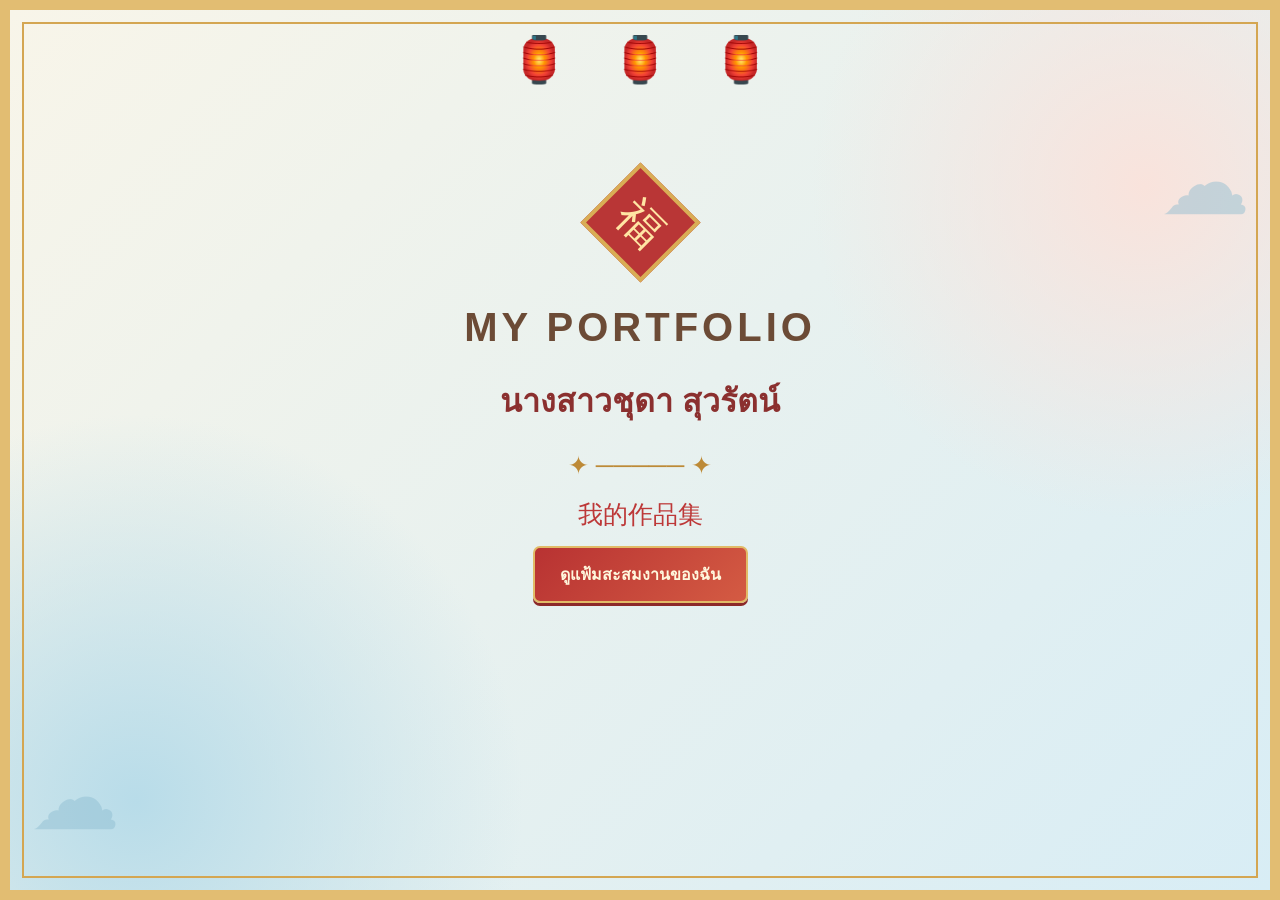
<file: index.html>
<!DOCTYPE html>
<html lang="th">
<head>
<meta charset="UTF-8">
<meta name="viewport" content="width=device-width, initial-scale=1.0">
<title>My Portfolio | นางสาวชุดา สุวรัตน์</title>
<link rel="stylesheet" href="style.css">
</head>

<body>

<div class="chinese-page home-page">

    <div class="lantern-top">🏮　🏮　🏮</div>

    <div class="cloud cloud1">☁</div>
    <div class="cloud cloud2">☁</div>

    <div class="home-content">

        <div class="fu">福</div>

        <p class="english-title">MY PORTFOLIO</p>

        <h1>นางสาวชุดา สุวรัตน์</h1>

        <div class="gold-line">✦ ───── ✦</div>

    
        <p class="chinese-text">我的作品集</p>

        <a href="cover.html" class="red-button">
            ดูแฟ้มสะสมงานของฉัน
        </a>

    </div>

    

</div>

</body>
</html>
</file>
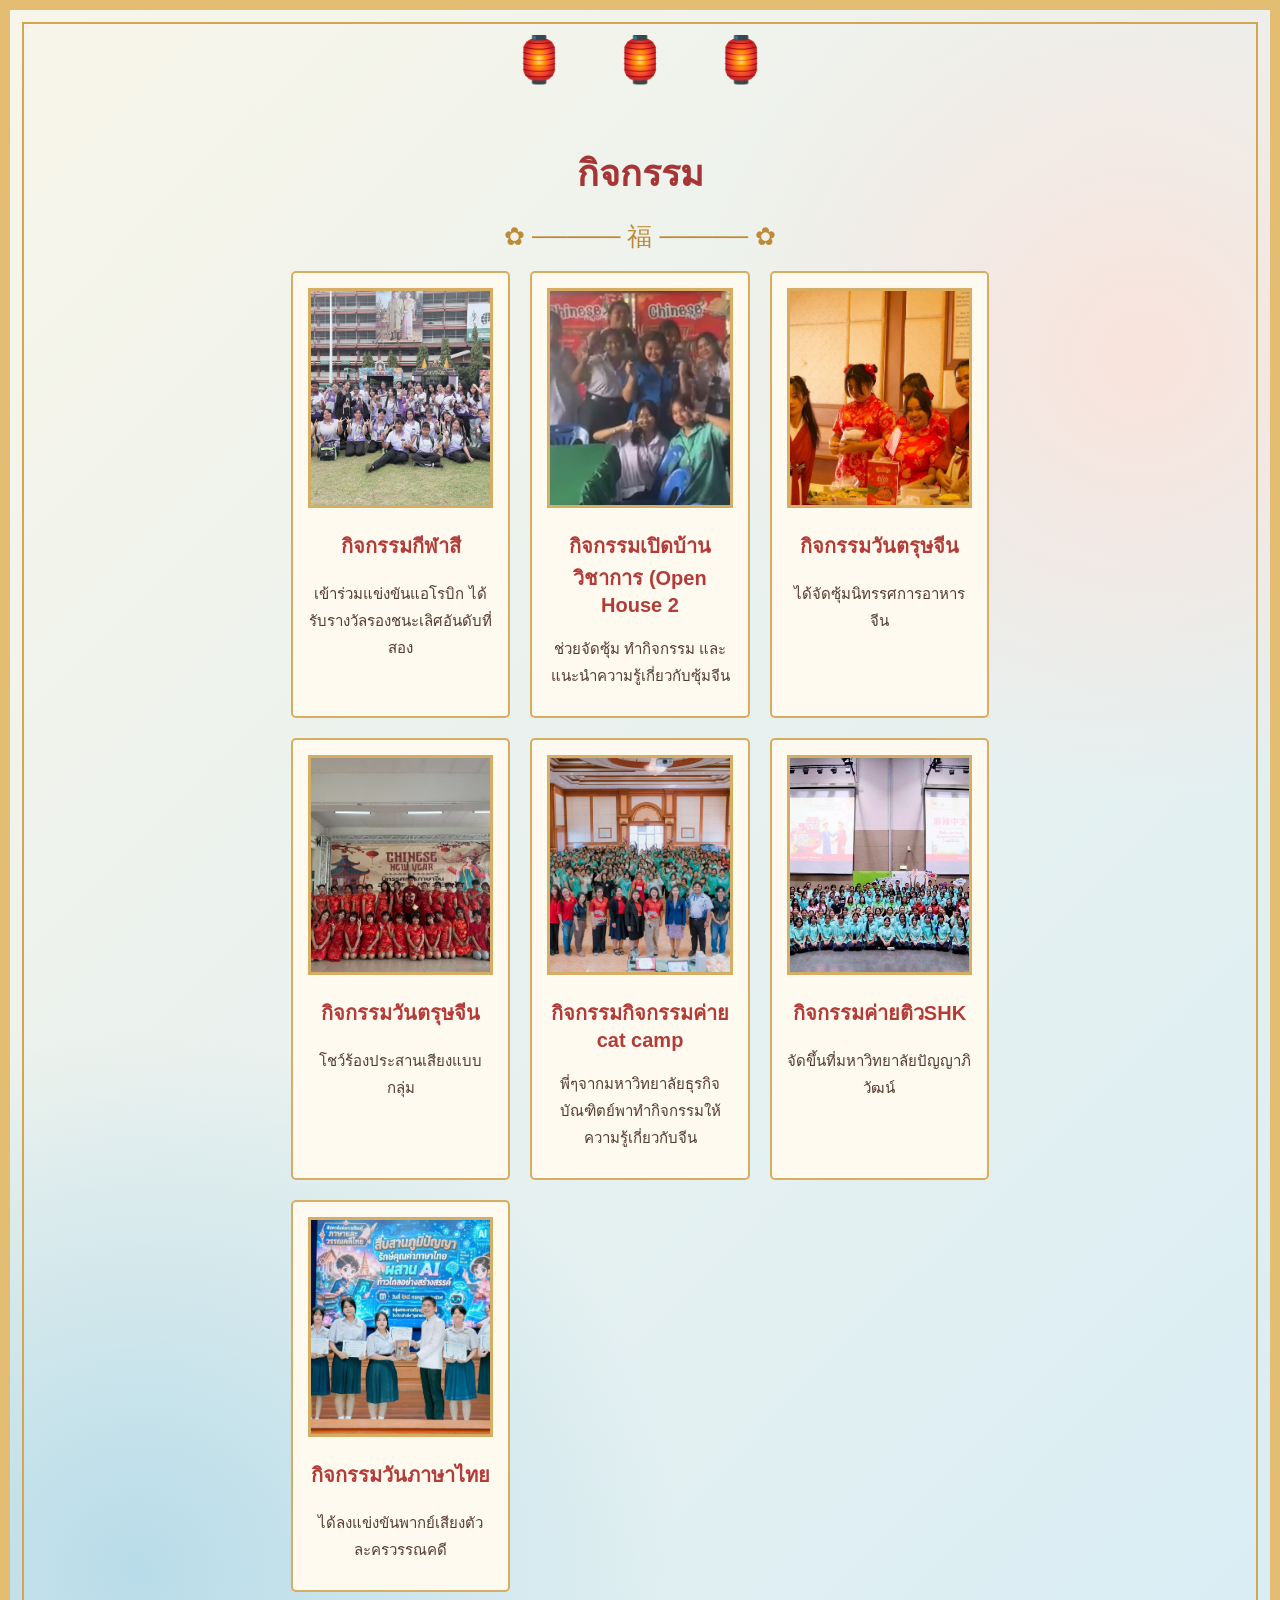
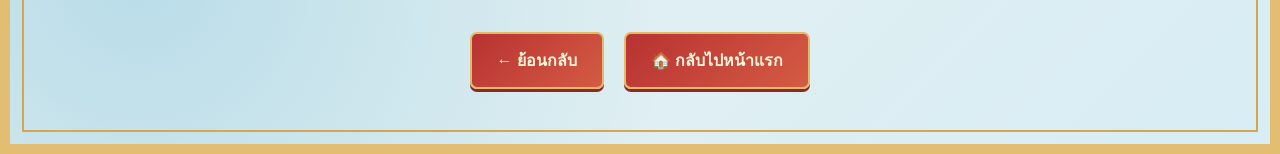
<file: activity.html>
<!DOCTYPE html>
<html lang="th">
<head>
<meta charset="UTF-8">
<meta name="viewport" content="width=device-width, initial-scale=1.0">
<title>กิจกรรม</title>
<link rel="stylesheet" href="style.css">
</head>

<body>

<div class="chinese-page">

    <div class="lantern-top">🏮　🏮　🏮</div>

    <div class="page-content">

        <h1>กิจกรรม</h1>

        <div class="gold-line">✿ ───── 福 ───── ✿</div>

        <div class="activity-grid">

            <div class="activity-card">

                <img src="IMG_2749.jpeg"
                     alt="กิจกรรมที่ 1">

                <h2>กิจกรรมกีฬาสี</h2>

                <p>เข้าร่วมแข่งขันแอโรบิก ได้รับรางวัลรองชนะเลิศอันดับที่สอง </p>

            </div>

            <div class="activity-card">

                <img src="IMG_1655.jpeg"
                     alt="กิจกรรมที่ 2">

                <h2>กิจกรรมเปิดบ้านวิชาการ (Open House 2</h2>

                <p>ช่วยจัดซุ้ม ทำกิจกรรม และแนะนำความรู้เกี่ยวกับซุ้มจีน</p>

                

            </div>

            <div class="activity-card">

                <img src="IMG_2776.jpeg"
                     alt="กิจกรรมที่ 3">

                <h2>กิจกรรมวันตรุษจีน</h2>

                <p>ได้จัดซุ้มนิทรรศการอาหารจีน</p>

                

            </div>
     <div class="activity-card">

                <img src="IMG_0337.jpeg"
                     alt="กิจกรรมที่ 4">

                <h2>กิจกรรมวันตรุษจีน</h2>

                <p> โชว์ร้องประสานเสียงแบบกลุ่ม </p>

        

            </div>
     <div class="activity-card">

                <img src="IMG_1664.jpeg"
                     alt="กิจกรรมที่ 5">

                <h2>กิจกรรมกิจกรรมค่าย cat camp</h2>

                <p>พี่ๆจากมหาวิทยาลัยธุรกิจบัณฑิตย์พาทำกิจกรรมให้ความรู้เกี่ยวกับจีน</p>

      

            </div>
         <div class="activity-card">

                <img src="IMG_1656.jpeg"
                     alt="กิจกรรมที่ 6">

                <h2>กิจกรรมค่ายติวSHK</h2>

                <p>จัดขึ้นที่มหาวิทยาลัยปัญญาภิวัฒน์</>

                </p>

            </div>
          <div class="activity-card">

                <img src="IMG_2091.jpeg"
                     alt="กิจกรรม">

                <h2>กิจกรรมวันภาษาไทย</h2>

                <p> ได้ลงแข่งขันพากย์เสียงตัวละครวรรณคดี</p>

            

            </div>
        </div>

        <div class="page-buttons">

            <a href="interest.html" class="red-button">
                ← ย้อนกลับ
            </a>

            <a href="index.html" class="red-button">
                🏠 กลับไปหน้าแรก
            </a>

        </div>

    </div>

</div>

</body>
</html>
</file>
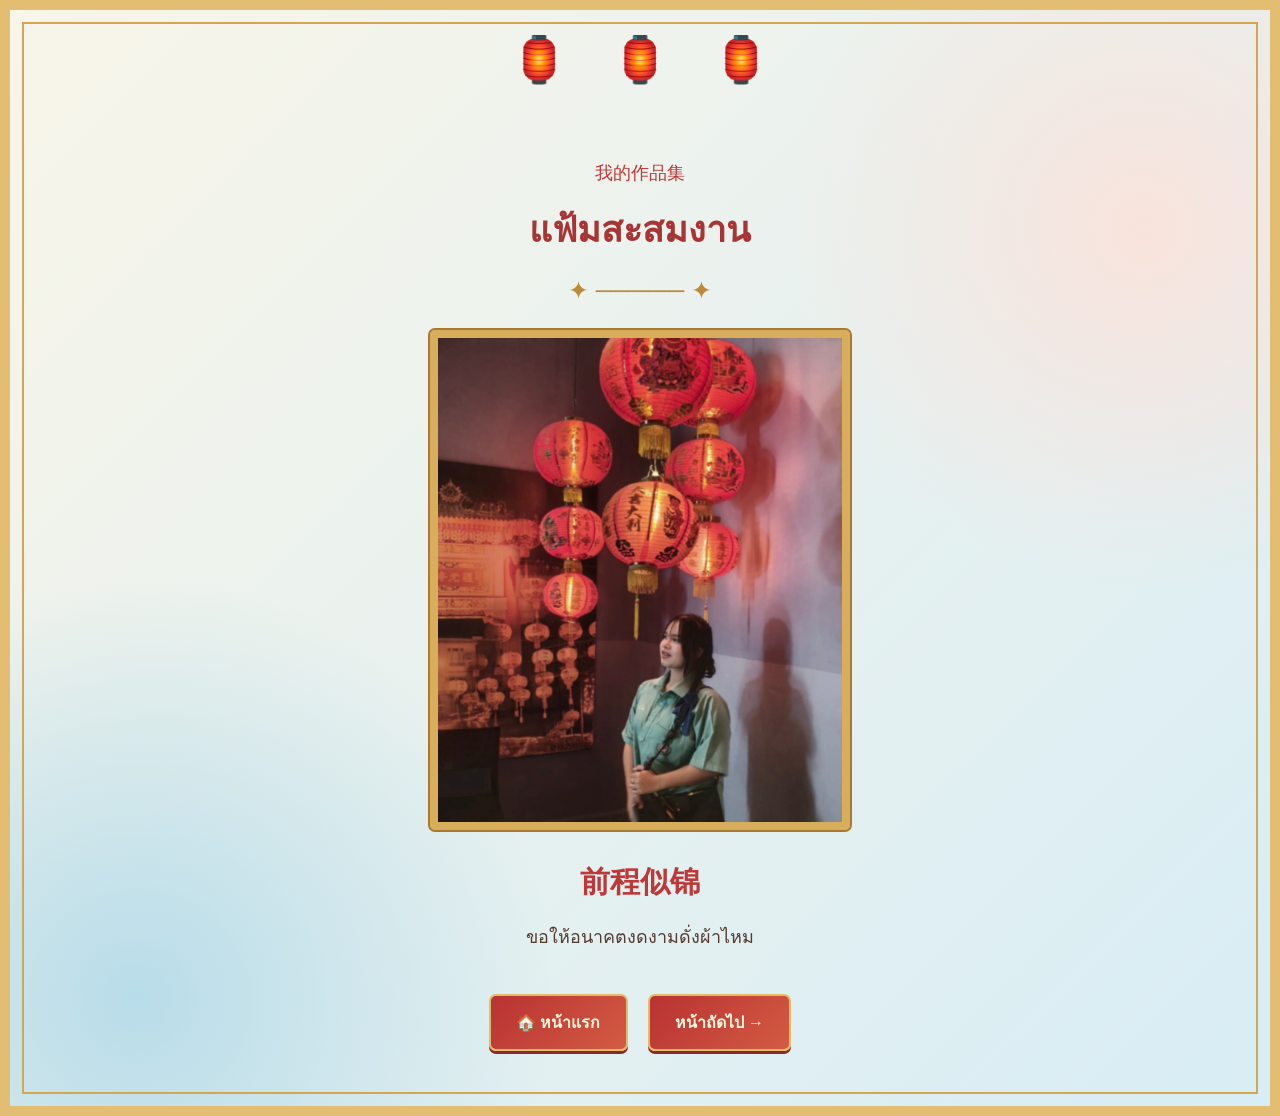
<file: cover.html>
<!DOCTYPE html>
<html lang="th">
<head>
<meta charset="UTF-8">
<meta name="viewport" content="width=device-width, initial-scale=1.0">
<title>หน้าปก Portfolio</title>
<link rel="stylesheet" href="style.css">
</head>

<body>

<div class="chinese-page">

    <div class="lantern-top">🏮　🏮　🏮</div>

    <div class="page-content cover-content">

        <p class="chinese-text">我的作品集</p>

        <h1>แฟ้มสะสมงาน</h1>

        <div class="gold-line">✦ ───── ✦</div>

        <img src="IMG_2713.jpeg"
     class="cover-photo"
     alt="รูปหน้าปกของชุดา">

<body>    

        <p class="chinese-quote">前程似锦</p>

        <p>ขอให้อนาคตงดงามดั่งผ้าไหม</p>

        <div class="page-buttons">

            <a href="index.html" class="red-button">
                🏠 หน้าแรก
            </a>

            <a href="profile.html" class="red-button">
                หน้าถัดไป →
            </a>

        </div>

    </div>

</div>

</body>
</html>
</file>
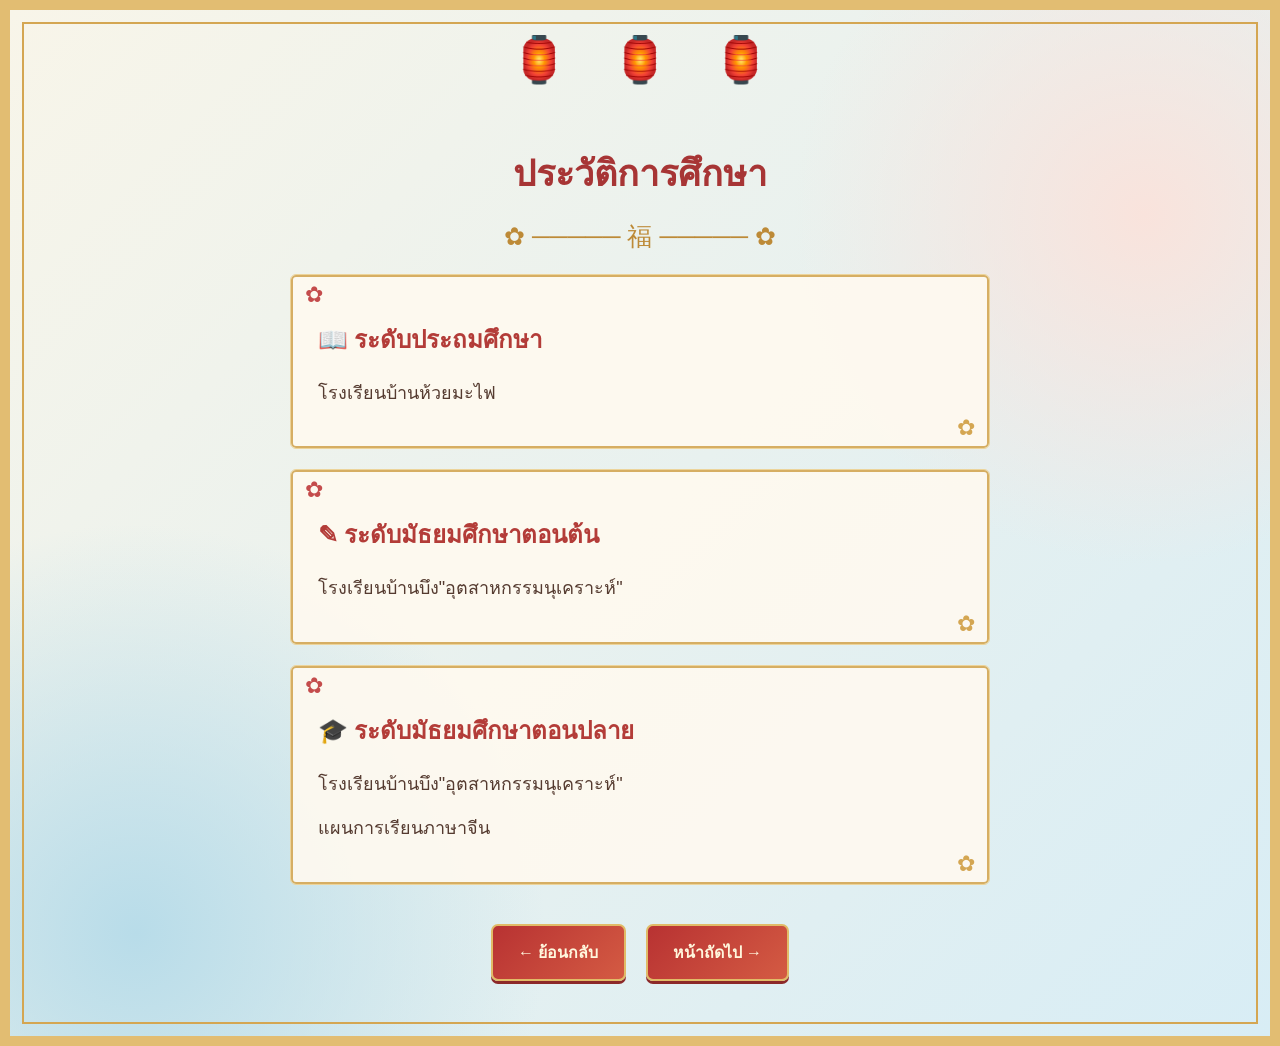
<file: education.html>
<!DOCTYPE html>
<html lang="th">
<head>
<meta charset="UTF-8">
<meta name="viewport" content="width=device-width, initial-scale=1.0">
<title>ประวัติการศึกษา</title>
<link rel="stylesheet" href="style.css">
</head>

<body>

<div class="chinese-page">

    <div class="lantern-top">🏮　🏮　🏮</div>

    <div class="page-content">

        <h1>ประวัติการศึกษา</h1>

        <div class="gold-line">✿ ───── 福 ───── ✿</div>

        <div class="info-box">

            <h2>📖 ระดับประถมศึกษา</h2>

            <p>โรงเรียนบ้านห้วยมะไฟ
        </div>

        <div class="info-box">

            <h2>✎ ระดับมัธยมศึกษาตอนต้น</h2>

            <p>โรงเรียนบ้านบึง"อุตสาหกรรมนุเคราะห์"
        </div>

        <div class="info-box">

            <h2>🎓 ระดับมัธยมศึกษาตอนปลาย</h2>

            <p>โรงเรียนบ้านบึง"อุตสาหกรรมนุเคราะห์"

            <p>แผนการเรียนภาษาจีน

        </div>

        <div class="page-buttons">

            <a href="profile.html" class="red-button">
                ← ย้อนกลับ
            </a>

            <a href="interest.html" class="red-button">
                หน้าถัดไป →
            </a>

        </div>

    </div>

</div>

</body>
</html>
</file>
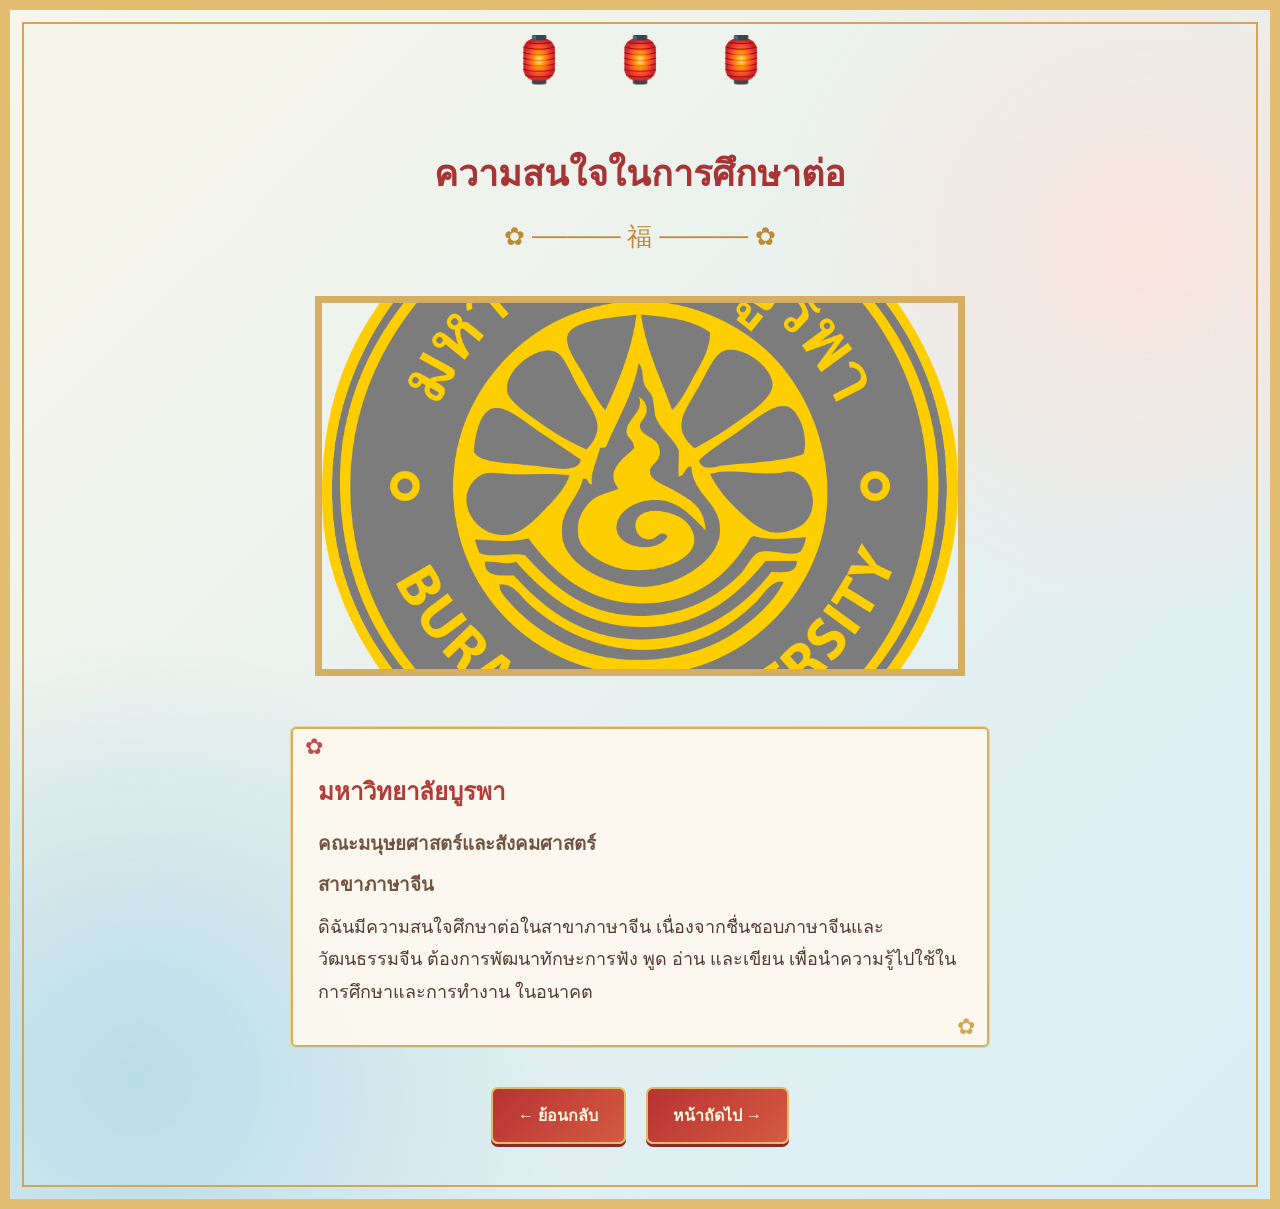
<file: interest.html>
<!DOCTYPE html>
<html lang="th">
<head>
<meta charset="UTF-8">
<meta name="viewport" content="width=device-width, initial-scale=1.0">
<title>ความสนใจในการศึกษาต่อ</title>
<link rel="stylesheet" href="style.css">
</head>

<body>

<div class="chinese-page">

    <div class="lantern-top">🏮　🏮　🏮</div>

    <div class="page-content">

        <h1>ความสนใจในการศึกษาต่อ</h1>

        <div class="gold-line">✿ ───── 福 ───── ✿</div>

        <img src="IMG_2752.png"
             class="study-photo"
             alt="มหาวิทยาลัยที่สนใจ">

        <div class="info-box">

            <h2>มหาวิทยาลัยบูรพา</h2>

            <h3>คณะมนุษยศาสตร์และสังคมศาสตร์</h3>

            <h3>สาขาภาษาจีน</h3>

            <p>
                ดิฉันมีความสนใจศึกษาต่อในสาขาภาษาจีน
                เนื่องจากชื่นชอบภาษาจีนและวัฒนธรรมจีน
                ต้องการพัฒนาทักษะการฟัง พูด อ่าน และเขียน
                เพื่อนำความรู้ไปใช้ในการศึกษาและการทำงาน
                ในอนาคต
            </p>

        </div>

        <div class="page-buttons">

            <a href="education.html" class="red-button">
                ← ย้อนกลับ
            </a>

            <a href="activity.html" class="red-button">
                หน้าถัดไป →
            </a>

        </div>

    </div>

</div>

</body>
</html>
</file>
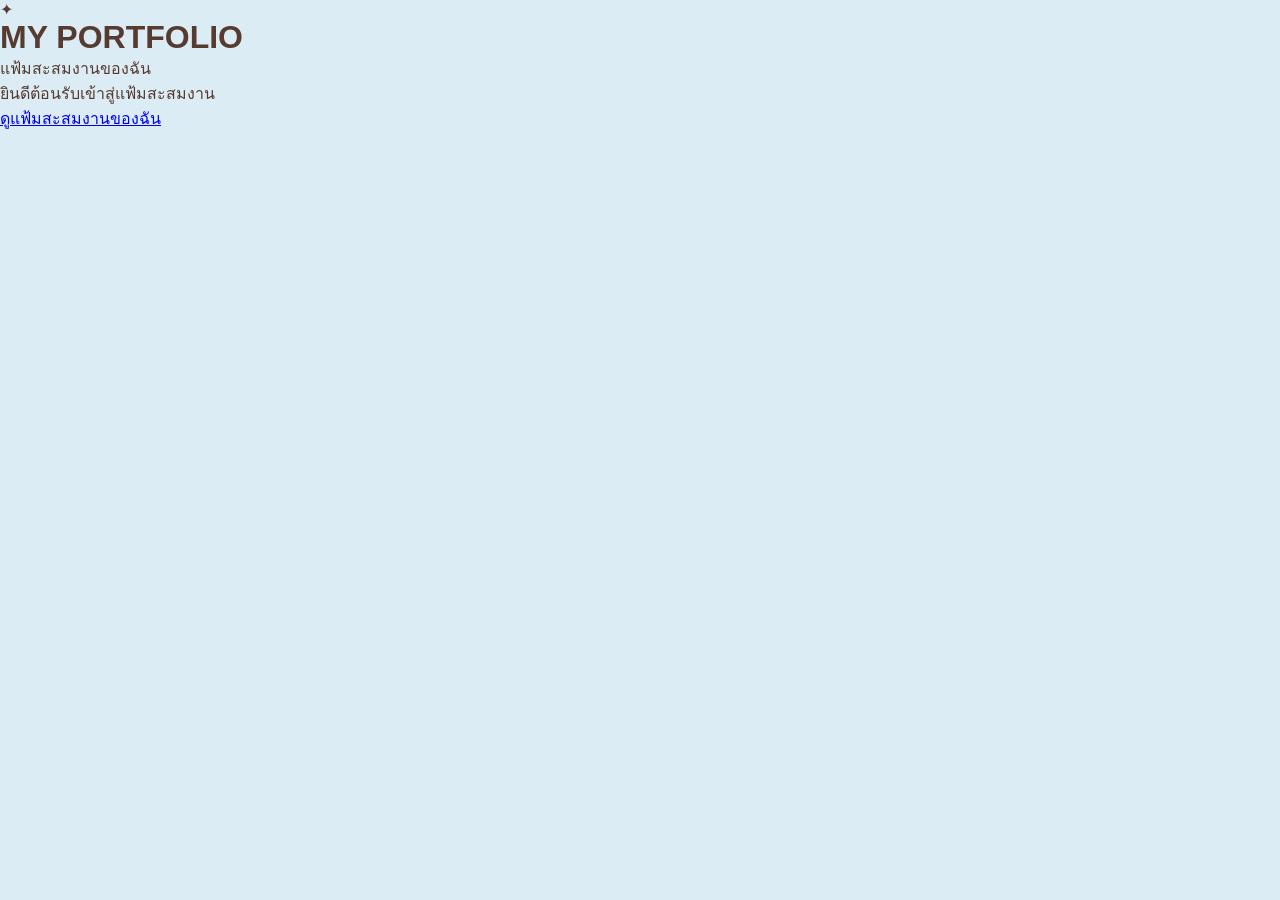
<file: ndex.html>
<!DOCTYPE html>
<html lang="th">
<head>
    <meta charset="UTF-8">
    <meta name="viewport" content="width=device-width, initial-scale=1.0">
    <title>My Portfolio</title>
    <link rel="stylesheet" href="style.css">
</head>

<body>

    <div class="home">

        <div class="home-card">

            <div class="star">✦</div>

            <h1>MY PORTFOLIO</h1>

            <p>แฟ้มสะสมงานของฉัน</p>

            <p class="welcome">
                ยินดีต้อนรับเข้าสู่แฟ้มสะสมงาน
            </p>

            <!-- ปุ่มกดไปหน้าปก -->
            <a href="portfolio.html" class="main-button">
                ดูแฟ้มสะสมงานของฉัน
            </a>

        </div>

    </div>

</body>
</html>
</file>
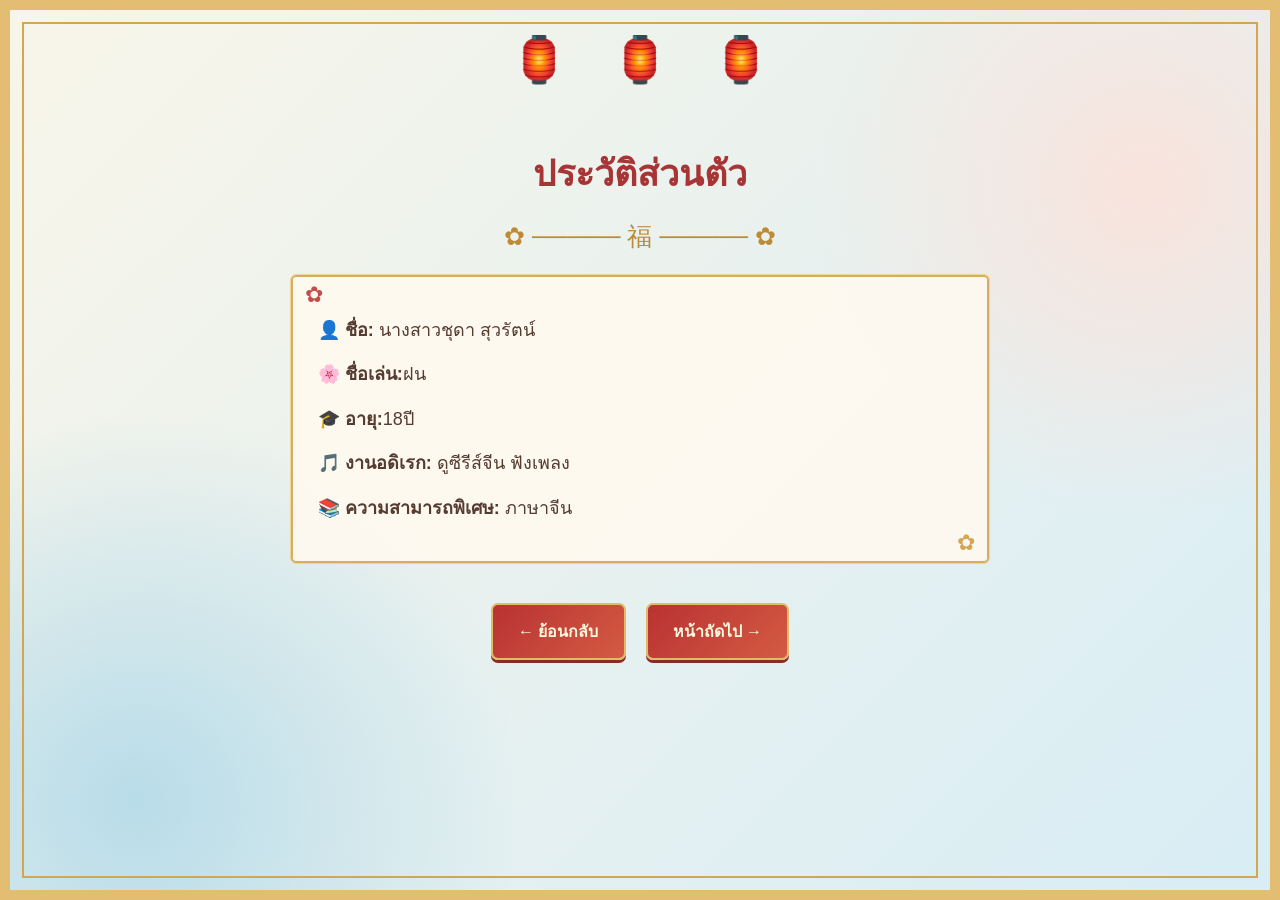
<file: profile.html>
<!DOCTYPE html>
<html lang="th">
<head>
<meta charset="UTF-8">
<meta name="viewport" content="width=device-width, initial-scale=1.0">
<title>ประวัติส่วนตัว</title>
<link rel="stylesheet" href="style.css">
</head>

<body>

<div class="chinese-page">

    <div class="lantern-top">🏮　🏮　🏮</div>

    <div class="page-content">

        <h1>ประวัติส่วนตัว</h1>

        <div class="gold-line">✿ ───── 福 ───── ✿</div>

        <div class="info-box">

            <p>👤 <b>ชื่อ:</b> นางสาวชุดา สุวรัตน์</p>

            <p>🌸 <b>ชื่อเล่น:</b>ฝน</p>

            <p>🎓 <b>อายุ:</b>18ปี</p>

            <p>🎵 <b>งานอดิเรก:</b> ดูซีรีส์จีน ฟังเพลง</p>

            <p>📚 <b>ความสามารถพิเศษ:</b> ภาษาจีน</p>

            
            </p>

        </div>

        <div class="page-buttons">

            <a href="cover.html" class="red-button">
                ← ย้อนกลับ
            </a>

            <a href="education.html" class="red-button">
                หน้าถัดไป →
            </a>

        </div>

    </div>

</div>

</body>
</html>
</file>
<file: style.css>
* {
    margin: 0;
    padding: 0;
    box-sizing: border-box;
}

body {
    font-family: Arial, "Tahoma", sans-serif;
    color: #553b30;
    background: #dcecf4;
}

/* พื้นหลังจีน */
.chinese-page {
    min-height: 100vh;
    position: relative;
    overflow: hidden;

    background:
        radial-gradient(
            circle at 10% 90%,
            #b8dce9 0,
            transparent 28%
        ),
        radial-gradient(
            circle at 90% 20%,
            #f9e3dc 0,
            transparent 25%
        ),
        linear-gradient(
            135deg,
            #f8f5e9,
            #d8edf5
        );

    border: 10px solid #e2bd72;
    outline: 2px solid #b98636;
}

/* ลายกรอบจีน */
.chinese-page::before {
    content: "";
    position: absolute;
    inset: 12px;
    border: 2px solid #d4a652;
    pointer-events: none;
}

/* โคมไฟด้านบน */
.lantern-top {
    text-align: center;
    font-size: 45px;
    padding: 20px;
    position: relative;
    z-index: 2;
}

/* เมฆจีน */
.cloud {
    position: absolute;
    color: #8bbbd0;
    font-size: 90px;
    opacity: 0.45;
}

.cloud1 {
    left: 20px;
    bottom: 40px;
}

.cloud2 {
    right: 20px;
    top: 120px;
}

/* หน้าแรก */
.home-page {
    display: flex;
    flex-direction: column;
    align-items: center;
}

.home-content {
    text-align: center;
    margin-top: 30px;
    padding: 30px;
    max-width: 700px;
    position: relative;
    z-index: 2;
}

.fu {
    width: 85px;
    height: 85px;
    background: #b93636;
    color: #ffe5a4;
    border: 4px solid #d9ad55;
    transform: rotate(45deg);
    margin: 10px auto 40px;
    display: flex;
    align-items: center;
    justify-content: center;
    font-size: 45px;
}

.fu::first-letter {
    transform: rotate(-45deg);
}

.english-title {
    font-size: 40px;
    letter-spacing: 4px;
    color: #6c4b36;
    font-weight: bold;
}

.home-content h1 {
    color: #8b302f;
    font-size: 32px;
    margin: 25px 0;
}

.home-content h2 {
    color: #bd3838;
    font-size: 30px;
    margin: 20px;
}

.gold-line {
    color: #bd8a37;
    font-size: 25px;
    margin: 18px 0;
}

.chinese-text {
    font-size: 25px;
    color: #bd3838;
    margin: 15px;
}

.plum-blossom {
    position: absolute;
    bottom: 25px;
    left: 30px;
    color: #c95757;
    font-size: 50px;
}

/* เนื้อหาแต่ละหน้า */
.page-content {
    max-width: 900px;
    margin: auto;
    padding: 35px 8%;
    text-align: center;
    position: relative;
    z-index: 2;
}

.page-content h1 {
    font-size: 36px;
    color: #a73535;
    margin-bottom: 10px;
}

.page-content h2 {
    color: #b33c38;
    margin: 18px 0;
}

.page-content h3 {
    color: #725444;
    margin: 12px 0;
}

.page-content p {
    font-size: 18px;
    line-height: 1.8;
    margin: 12px 0;
}

/* รูปหน้าปก */
.cover-photo {
    display: block;
    width: 100%;
    max-width: 420px;
    max-height: 500px;
    object-fit: cover;
    margin: 25px auto;
    border: 8px solid #d8ad5c;
    outline: 2px solid #a97932;
    border-radius: 5px;
}

/* คำจีน */
.chinese-quote {
    color: #bd3838 !important;
    font-size: 30px !important;
    font-weight: bold;
    margin-top: 25px !important;
}

/* กล่องข้อมูล */
.info-box {
    background: rgba(255, 250, 240, 0.9);
    border: 2px solid #d6ae63;
    outline: 1px solid #ecd49b;
    border-radius: 5px;
    padding: 25px;
    margin: 22px 0;
    text-align: left;
    position: relative;
}

.info-box::before {
    content: "✿";
    position: absolute;
    top: 5px;
    left: 12px;
    color: #c44c4c;
    font-size: 22px;
}

.info-box::after {
    content: "✿";
    position: absolute;
    bottom: 5px;
    right: 12px;
    color: #d4a652;
    font-size: 22px;
}

/* รูปมหาวิทยาลัย */
.study-photo {
    width: 100%;
    max-width: 650px;
    max-height: 380px;
    object-fit: cover;
    border: 7px solid #d6ae63;
    margin: 25px auto;
}

/* กิจกรรม */
.activity-grid {
    display: grid;
    grid-template-columns: repeat(3, 1fr);
    gap: 20px;
}

.activity-card {
    background: #fffaf0;
    border: 2px solid #d6ae63;
    padding: 15px;
    border-radius: 5px;
}

.activity-card img {
    width: 100%;
    height: 220px;
    object-fit: cover;
    border: 3px solid #d6ae63;
}

.activity-card h2 {
    font-size: 20px;
}

.activity-card p {
    font-size: 15px;
}

/* ปุ่มแดงทอง */
.red-button {
    display: inline-block;
    background: linear-gradient(
        135deg,
        #b83232,
        #d45b43
    );
    color: #fff7dd;
    text-decoration: none;
    padding: 14px 25px;
    border: 2px solid #e1bb67;
    border-radius: 7px;
    font-weight: bold;
    font-size: 16px;
    box-shadow: 0 3px 0 #8c2929;
    transition: 0.3s;
}

.red-button:hover {
    background: #8f2626;
    transform: translateY(-2px);
}

.page-buttons {
    display: flex;
    justify-content: center;
    flex-wrap: wrap;
    gap: 20px;
    margin-top: 40px;
    padding-bottom: 20px;
}

/* โทรศัพท์ */
@media (max-width: 768px) {

    .chinese-page {
        border-width: 5px;
    }

    .lantern-top {
        font-size: 32px;
    }

    .english-title {
        font-size: 28px;
    }

    .home-content h1 {
        font-size: 26px;
    }

    .page-content {
        padding: 25px 7%;
    }

    .page-content h1 {
        font-size: 28px;
    }

    .activity-grid {
        grid-template-columns: 1fr;
    }

    .activity-card img {
        height: 230px;
    }

    .page-buttons {
        flex-direction: column;
        align-items: stretch;
    }

    .red-button {
        text-align: center;
    }

}
</file>
